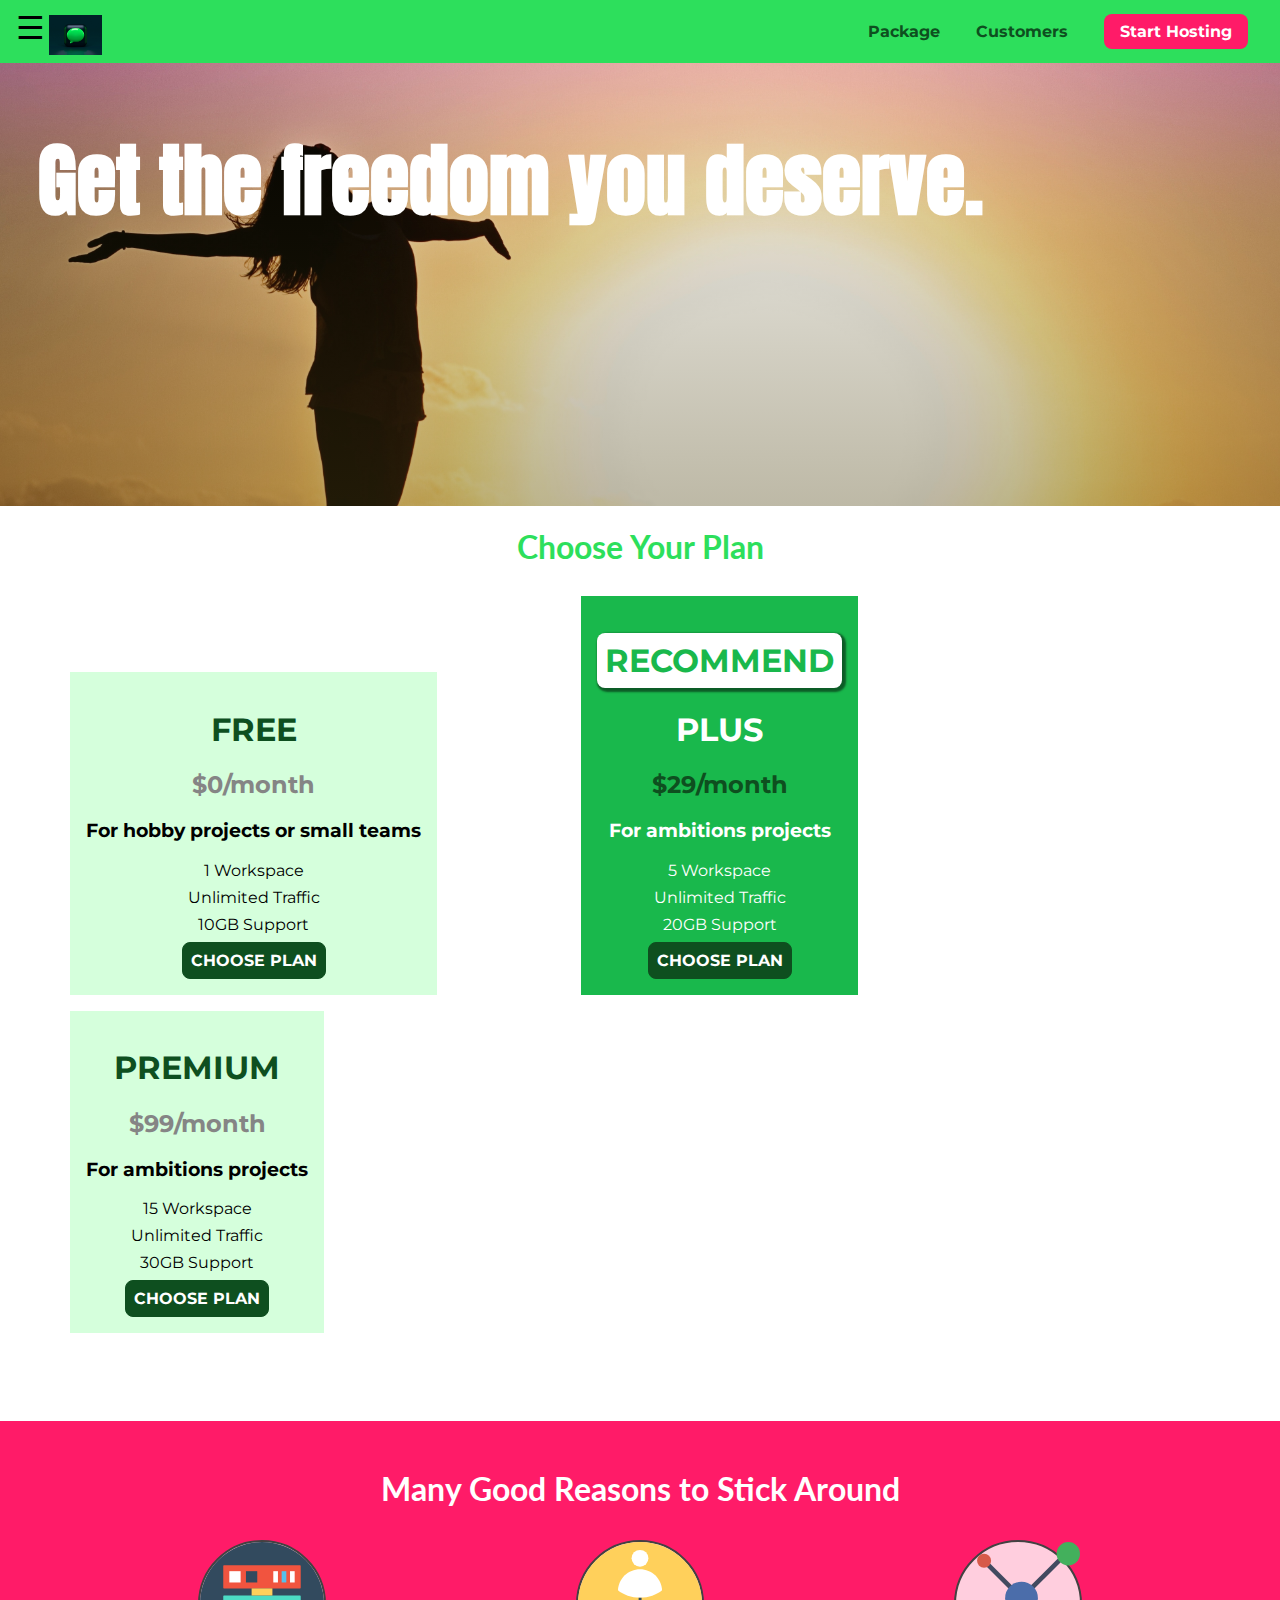
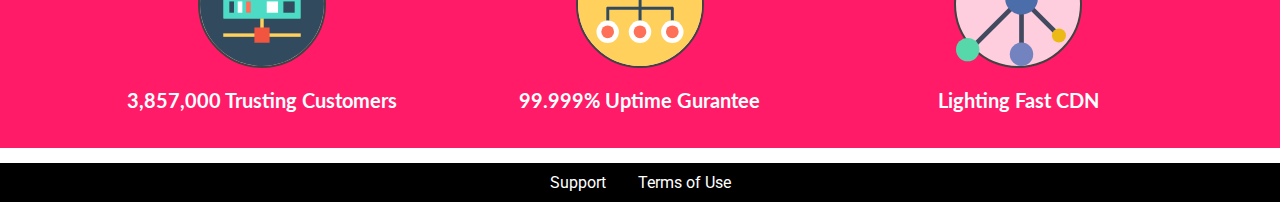
<file: index.html>
<!DOCTYPE html>
<html lang="en">
<head>
    <meta charset="UTF-8">
    <meta http-equiv="X-UA-Compatible" content="IE=edge">
     <meta name="viewport" content="width=device-width, initial-scale=1.0"> 
    <title>uHost</title>
    <link rel="preconnect" href="https://fonts.gstatic.com">
<link href="https://fonts.googleapis.com/css2?family=Anton&display=swap" rel="stylesheet">
<link rel="preconnect" href="https://fonts.gstatic.com">
    <link rel="stlesheet" href="shared.css"> 
   <link rel="stylesheet" href="style.css">
</head>

<body>
    <header class="main-header">
         <div>
             <span class="navbar_menu" onclick="myfun()">&#9776;</span>
             <a href="index.html" class="main-header__brand">
              <img src="uHost.jpg" alt="uHost - Your favorite hosting company">   
             </a>
         </div>
         <nav  class="main-nav">
         <ul id="menu" class="main-nav__items">
             <li class="main-nav__item">
                 <a href="packages/index.html">Package</a>
             </li>
             <li class="main-nav__item">
                 <a href="customers/index.html">Customers</a>
             </li>
             <li class="main-nav__item main-nav__item--cta">
                 <a href="start-hosting/index.html">Start Hosting</a>
             </li>
         </ul>
        </nav>
     </header>

     <div>
   <nav id="menubar" class="mobile-nav">
        <ul  class="mobile-nav__items">
           <li class="mobile-nav__item">
               <a href="packages/index.html">Packages</a>    
           </li>
           <li class="mobile-nav__item">
            <a href="customers/index.html">Customers</a>    
        </li>
        <li class="mobile-nav__item mobile-nav__item--cta">
            <a href="start-hosting/index.html">Start Hosting</a>    
        </li>
       </ul> 
   </nav>
</div>

  <main>
      <section id="product-overview">
          <h1 >Get the freedom you deserve.</h1>
      </section>
      
      <section id="plans">
          <h1 class="section-title">Choose Your Plan</h1>   
          <div class="plan__list">
              <article class="plan">
                  <h1 class="plan__title">FREE</h1>
                  <h2 class="plan__price">$0/month</h2>
                  <h3>For hobby projects or small teams</h3>
                  <ul class="plan__features">
                      <li class="plan__feature">1 Workspace</li>
                      <li class="plan__feature">Unlimited Traffic</li>
                      <li class="plan__feature">10GB Support</li>
                  </ul>
                  <div>
                      <button class="button">CHOOSE PLAN</button>
                  </div>
              </article>
              <article class="plan plan--highlighted">
                  <h1 class="plan__annotation">RECOMMEND</h1>
                  <h1 class="plan__title">PLUS</h1>
                  <h2 class="plan__price">$29/month</h2>
                  <h3>For ambitions projects</h3>
                  <ul class="plan__features">
                      <li class="plan__feature">5 Workspace</li>
                      <li class="plan__feature">Unlimited Traffic</li>
                      <li class="plan__feature">20GB Support</li>
                  </ul>
                  <div>
                      <button class="button">CHOOSE PLAN</button>
                  </div>
              </article>
              <article class="plan">
                <h1 class="plan__title">PREMIUM</h1>
                <h2 class="plan__price">$99/month</h2>
                <h3>For ambitions projects</h3>
                <ul class="plan__features">
                    <li class="plan__feature">15 Workspace</li>
                    <li class="plan__feature">Unlimited Traffic</li>
                    <li class="plan__feature">30GB Support</li>
                </ul>
                <div>
                    <button class="button">CHOOSE PLAN</button>
                </div>
            </article>
          </div>
           </section>
      


      <section id="key-features">
          <h1 class="section-title">Many Good Reasons to Stick Around</h1>
          <ul class="key-feature__list">
              <li class="key-feature">
    <div class="key-feature__image">
                        <!--first svg  -->
                        <?xml version="1.0" encoding="iso-8859-1"?>
<!-- Generator: Adobe Illustrator 19.0.0, SVG Export Plug-In . SVG Version: 6.00 Build 0)  -->
<svg version="1.1" id="Layer_1" xmlns="http://www.w3.org/2000/svg" xmlns:xlink="http://www.w3.org/1999/xlink" x="0px" y="0px"
	 viewBox="0 0 504 504" style="enable-background:new 0 0 504 504;" xml:space="preserve">
<circle style="fill:#324A5E;" cx="252" cy="252" r="252"/>
<g>
	<rect x="245" y="304" style="fill:#FFD05B;" width="14" height="59.5"/>
	<rect x="94.5" y="371.4" style="fill:#FFD05B;" width="315" height="14"/>
</g>
<path style="fill:#F1543F;" d="M406.8,188.6H97.2c-1.5,0-2.7-1.2-2.7-2.7V97.2c0-1.5,1.2-2.7,2.7-2.7h309.5c1.5,0,2.7,1.2,2.7,2.7
	v88.7C409.5,187.4,408.3,188.6,406.8,188.6z"/>
<path style="fill:#4CDBC4;" d="M406.8,311.6H97.2c-1.5,0-2.7-1.2-2.7-2.7v-88.7c0-1.5,1.2-2.7,2.7-2.7h309.5c1.5,0,2.7,1.2,2.7,2.7
	v88.7C409.5,310.3,408.3,311.6,406.8,311.6z"/>
<rect x="221.2" y="347.4" style="fill:#F1543F;" width="61.7" height="62.1"/>
<rect x="119.2" y="118.6" style="fill:#FFFFFF;" width="45.9" height="45.9"/>
<rect x="186.8" y="118.6" style="fill:#324A5E;" width="45.9" height="45.9"/>
<rect x="365.9" y="118.6" style="fill:#FFFFFF;" width="18.9" height="45.9"/>
<rect x="331.9" y="118.6" style="fill:#54C0EB;" width="18.9" height="45.9"/>
<rect x="297.9" y="118.6" style="fill:#FFFFFF;" width="18.9" height="45.9"/>
<rect x="338.9" y="241.5" style="fill:#324A5E;" width="45.9" height="45.9"/>
<rect x="271.3" y="241.5" style="fill:#FFFFFF;" width="45.9" height="45.9"/>
<rect x="119.2" y="241.5" style="fill:#324A5E;" width="18.9" height="45.9"/>
<rect x="153.2" y="241.5" style="fill:#FFFFFF;" width="18.9" height="45.9"/>
<rect x="187.3" y="241.5" style="fill:#FF7058;" width="18.9" height="45.9"/>
<rect x="209.8" y="188.6" style="fill:#FFD05B;" width="84.5" height="28.8"/>
<g></g><g></g><g></g><g></g><g></g><g></g><g></g><g></g><g></g><g></g><g></g><g></g><g></g><g></g><g></g>
</svg>

</div>
 <p class="key-feature__description">3,857,000 Trusting Customers</p>
   </li>
      <li class="key-feature">
         <div class="key-feature__image">
            <?xml version="1.0" encoding="iso-8859-1"?>
            <!-- Generator: Adobe Illustrator 19.0.0, SVG Export Plug-In . SVG Version: 6.00 Build 0)  -->
            <svg version="1.1" id="Layer_1" xmlns="http://www.w3.org/2000/svg" xmlns:xlink="http://www.w3.org/1999/xlink" x="0px" y="0px"
                 viewBox="0 0 508 508" style="enable-background:new 0 0 508 508;" xml:space="preserve">
            <circle style="fill:#FFD05B;" cx="254" cy="254" r="254"/>
            <path style="fill:#324A5E;" d="M392.4,270.8v51.6c-2-0.4-4-0.4-6-0.4s-4,0-6,0.4v-45.2h-120v45.6c-2.4-0.4-4.4-0.8-6.4-0.8
                s-4,0-6,0.4v-45.2H128v45.6c-2-0.4-4-0.4-6-0.4s-4,0-6,0.4v-52c0-1.6,0.8-3.2,1.6-4.4c1.2-1.2,2.8-1.6,4.4-1.6h126.4v-37.2
                c2,0,4,0,6,0s4,0,6,0v37.2h126.4C389.6,264.8,392.4,267.6,392.4,270.8z"/>
            <g>
                <path style="fill:#FFFFFF;" d="M344.4,197.2C322,216,289.6,227.6,254,227.6s-68-11.6-90.4-30.4c2.4-48,42-86,90.4-86
                    S342,149.2,344.4,197.2z"/>
                <circle style="fill:#FFFFFF;" cx="254" cy="66.8" r="34.4"/>
                <circle style="fill:#FFFFFF;" cx="386.4" cy="368" r="46"/>
                <circle style="fill:#FFFFFF;" cx="254" cy="368" r="46"/>
                <circle style="fill:#FFFFFF;" cx="121.6" cy="368" r="46"/>
            </g>
            <g>
                <circle style="fill:#FF7058;" cx="121.6" cy="368" r="26"/>
                <circle style="fill:#FF7058;" cx="386.4" cy="368" r="26"/>
                <circle style="fill:#FF7058;" cx="254" cy="368" r="26"/>
            </g><g></g><g></g><g></g><g></g><g></g><g></g><g></g><g></g><g></g><g></g><g></g><g></g><g></g><g></g><g></g>
            </svg>
            
         </div>
     <p class="key-feature__description">99.999% Uptime Gurantee</p>
     </li>

      <li class="key-feature">
         <div class="key-feature__image"> 
                    <?xml version="1.0" encoding="iso-8859-1"?>
<!-- Generator: Adobe Illustrator 19.0.0, SVG Export Plug-In . SVG Version: 6.00 Build 0)  -->
<svg version="1.1" id="Capa_1" xmlns="http://www.w3.org/2000/svg" xmlns:xlink="http://www.w3.org/1999/xlink" x="0px" y="0px"
	 viewBox="0 0 53 53" style="enable-background:new 0 0 53 53;" xml:space="preserve">
<rect x="27" y="28" style="fill:#424A60;" width="2" height="18"/>
<rect x="37.5" y="2.893" transform="matrix(0.7071 0.7071 -0.7071 0.7071 20.8223 -23.2696)" style="fill:#424A60;" width="2" height="21.213"/>
<rect x="15" y="21.858" transform="matrix(0.7071 0.7071 -0.7071 0.7071 30.1421 -0.7696)" style="fill:#424A60;" width="2" height="28.284"/>
<rect x="10.722" y="13.5" transform="matrix(0.7071 0.7071 -0.7071 0.7071 15.6716 -8.8345)" style="fill:#424A60;" width="15.556" height="2"/>
<rect x="26.893" y="32.5" transform="matrix(0.7071 0.7071 -0.7071 0.7071 34.6716 -16.7046)" style="fill:#424A60;" width="21.213" height="2"/>
<circle style="fill:#43B05C;" cx="48" cy="5" r="5"/>
<circle style="fill:#7383BF;" cx="28" cy="48" r="5"/>
<circle style="fill:#57D8AB;" cx="5" cy="46" r="5"/>
<circle style="fill:#D75A4A;" cx="12" cy="8" r="3"/>
<circle style="fill:#EBBA16;" cx="44" cy="40" r="3"/>
<circle style="fill:#4B6DAA;" cx="28" cy="24" r="7"/>
<g></g><g></g><g></g><g></g><g></g><g></g><g></g><g></g><g></g><g></g><g></g><g></g><g></g><g></g><g>\</g>
</svg>
</div>
     <p class="key-feature__description">Lighting Fast CDN</p>
              </li>
          </ul>
      </section>
  </main>    
 <footer class="main-footer">
     <nav>
         <ul class="main-footer__links">
             <li class="main-footer__link">
                 <a href="#">Support</a>
             </li>
             <li class="main-footer__link">
                 <a href="#">Terms of Use</a>
                </li>
         </ul>
     </nav>
 </footer>
 
 <script type="text/javascript">
    var x = document.getElementById('menubar');
    function myfun() {
        if (x.style.display == "block") {
            x.style.display = "none";
        }
        else {
            x.style.display = "block";
        }
    }
 </script>

</body>
</html>
</file>
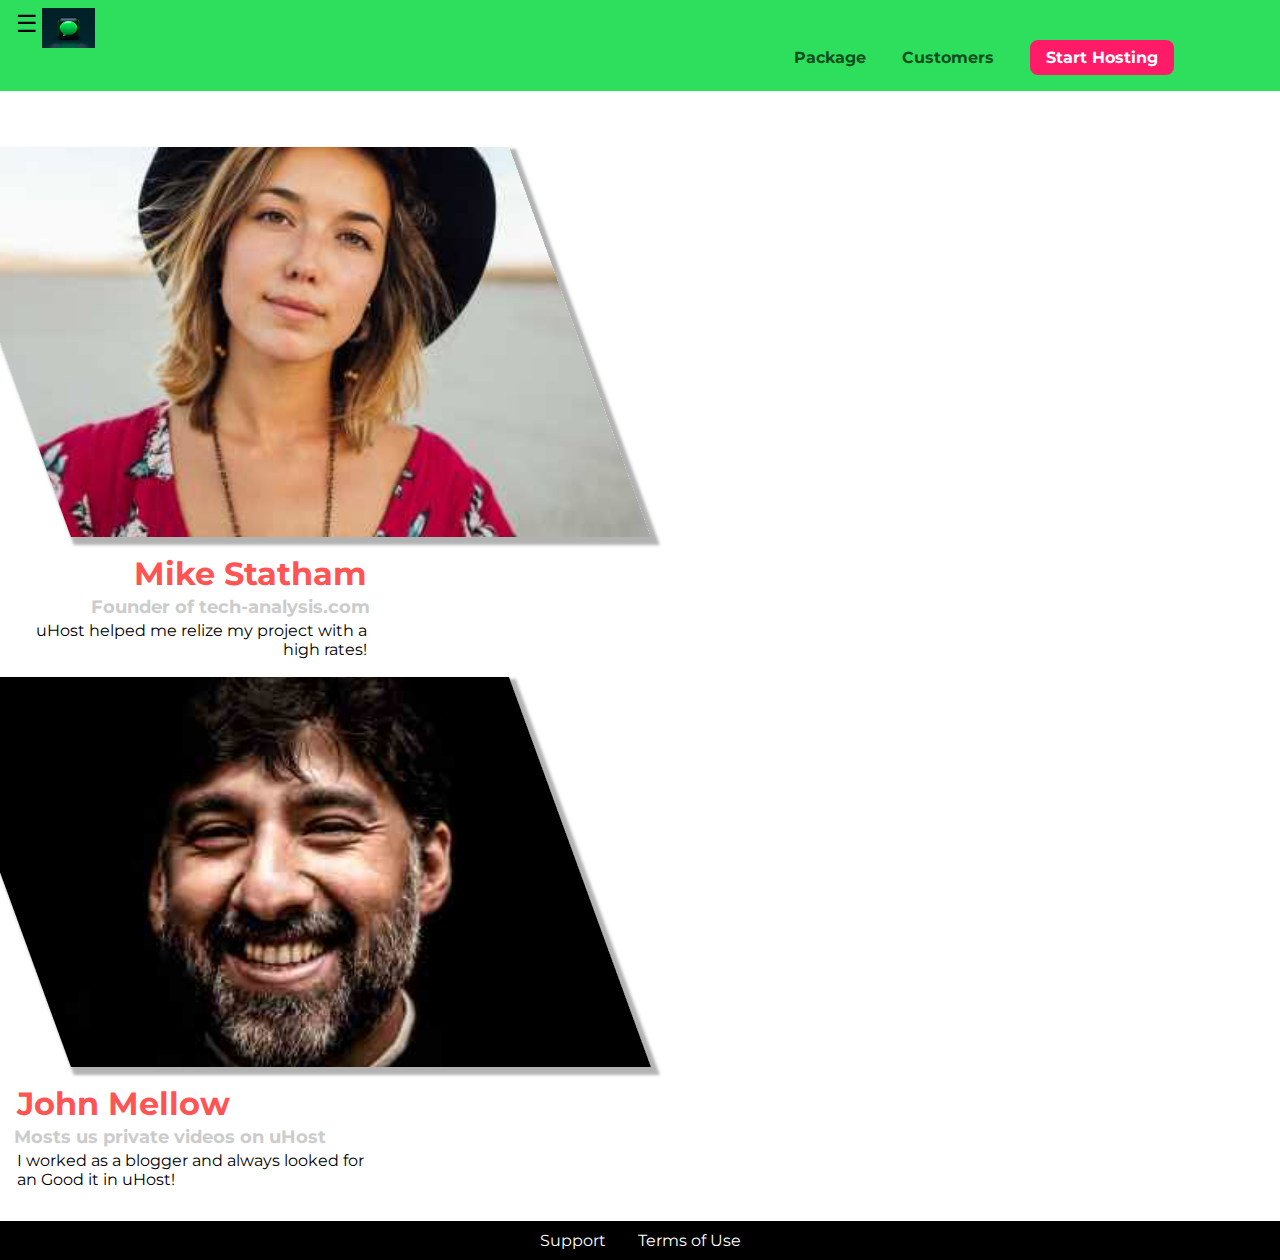
<file: customers/index.html>
<!DOCTYPE html>
<html lang="en">
<head>
    <meta charset="UTF-8">
    <meta http-equiv="X-UA-Compatible" content="IE=edge">
    <meta name="viewport" content="width=device-width, initial-scale=1.0">
    <title>uHost Customers</title>
    <link rel="stylesheet" href="../shared.css">
    <link rel="stylesheet" href="Customer.css">
    <link href="https://fonts.googleapis.com/css2?family=Montserrat:400,700" rel="stylesheet">
</head>
<body>
    <div class="backdrop"></div>
    <header class="main-header">
        <div>
            <span class="navbar_menu" onclick="myfun()">&#9776;</span>
            <a href="../index.html" class="main-header__brand">
             <img src="../uHost.jpg" alt="uHost - Your favorite hosting company">   
            </a>
        </div>
        <nav class="main-nav">
        <ul class="main-nav__items">
            <li class="main-nav__item">
                <a href="../packages/index.html">Package</a>
            </li>
            <li class="main-nav__item">
                <a href="../customers/index.html">Customers</a>
            </li>
            <li class="main-nav__item main-nav__item--cta">
                <a href="../start-hosting/index.html">Start Hosting</a>
            </li>
        </ul>
       </nav>


       <div>
        <nav id="menubar" class="mobile-nav">
             <ul  class="mobile-nav__items">
                <li class="mobile-nav__item">
                    <a href="packages/index.html">Packages</a>    
                </li>
                <li class="mobile-nav__item">
                 <a href="customers/index.html">Customers</a>    
             </li>
             <li class="mobile-nav__item mobile-nav__item--cta">
                 <a href="start-hosting/index.html">Start Hosting</a>    
             </li>
            </ul> 
        </nav>
     </div>

    </header>


     <main>
         <div>
             <div class="testiomonial" id="customer-1">
               <div class="testimonial__image-container">
                <img src="../team1.jpg" alt="Mike Statham - Customer" class="testimonial__image"> 
             </div>
             <div class="testimonial__info">
                 <h1 class="testimonial__name">Mike Statham</h1>
                 <h2 class="testimonial__subtitle">Founder of
                     <a href="tech-analysis.com">tech-analysis.com</a>
                 </h2>
               <p class="testimonial__text">uHost helped me relize my project with a high rates!</p>
             </div>
        </div>
        <div>
            <div class="testiomonial" id="customer-2">
              <div class="testimonial__image-container">
               <img src="../team2.jpg" alt="Mike Statham - Customer" class="testimonial__image"> 
            </div>
            <div class="testimonial__info">
                <h1 class="testimonial__name">John Mellow</h1>
                <h2 class="testimonial__subtitle">Mosts us private videos on uHost</h2>
              <p class="testimonial__text">I worked as a  blogger and always looked for an Good it in uHost!</p>
            </div>
       </div>
       </div>

     </main>
     <footer class="main-footer">
        <nav>
            <ul class="main-footer__links">
                <li class="main-footer__link">
                    <a href="#">Support</a>
                </li>
                <li class="main-footer__link">
                    <a href="#">Terms of Use</a>
                   </li>
            </ul>
        </nav>
    </footer>
    <script type="text/javascript">
        var x = document.getElementById('menubar');
        function myfun() {
            if (x.style.display == "block") {
                x.style.display = "none";
            }
            else {
                x.style.display = "block";
            }
        }
     </script>
</body>
</html>
</file>
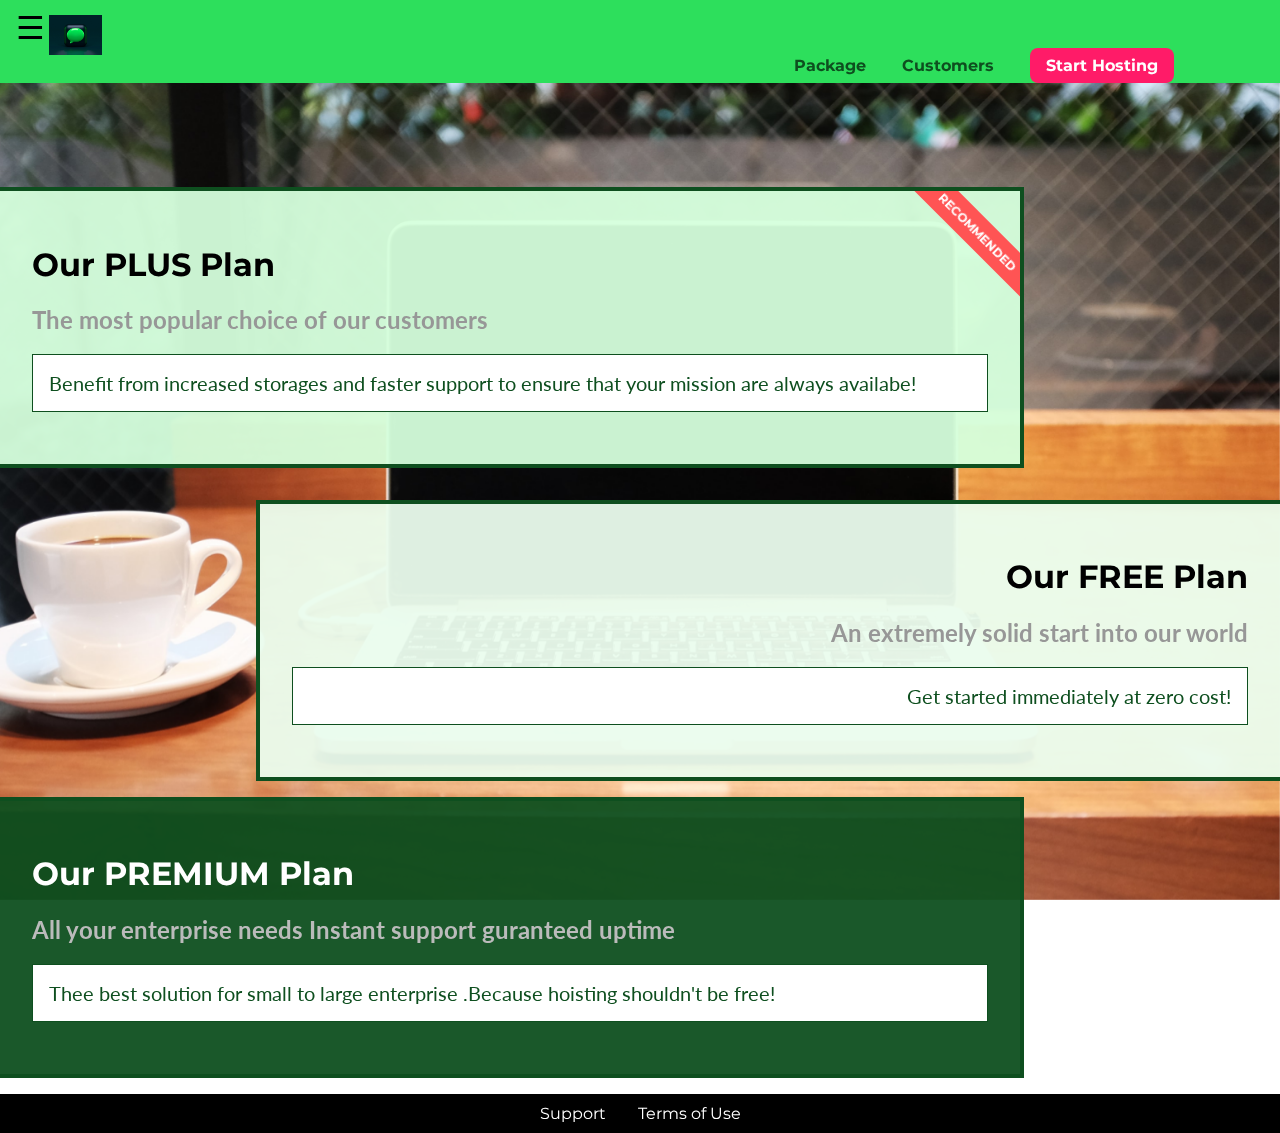
<file: packages/index.html>
<!DOCTYPE html>
<html lang="en">

<head>
    <meta charset="UTF-8">
    <meta http-equiv="X-UA-Compatible" content="IE=edge">
    <meta name="viewport" content="width=device-width, initial-scale=1.0">
    <title>uHost</title>
<link href="https://fonts.googleapis.com/css2?family=Montserrat:400,700" rel="stylesheet">
    <link rel="stylesheet" href="../shared.css">
    <link rel="stylesheet" href="packages.css">
</head>

<body>
    <div class="backdrop"></div>
    <div class="background"></div>
     <header class="main-header"> 
        <div>
            <span class="navbar_menu" onclick="myfun()">&#9776;</span>
            <a href="../index.html" class="main-header__brand">
             <img src="../uHost.jpg" alt="uHost - Your favorite hosting company">   
            </a>
        </div>
        <div>
             <a href="../index.html" class="main-header__brand"></a>
         </div>
         <nav class="main-nav">
         <ul class="main-nav__items">
             <li class="main-nav__item">
                 <a href="../packages/index.html">Package</a>
             </li>
             <li class="main-nav__item">
                 <a href="../customers/index.html">Customers</a>
             </li>
             <li class="main-nav__item main-nav__item--cta">
                 <a href="../start-hosting/index.html">Start Hosting</a>
             </li>
         </ul>
        </nav>
     </header>
     
     <div>
        <nav id="menubar" class="mobile-nav">
             <ul  class="mobile-nav__items">
                <li class="mobile-nav__item">
                    <a href="packages/index.html">Packages</a>    
                </li>
                <li class="mobile-nav__item">
                 <a href="customers/index.html">Customers</a>    
             </li>
             <li class="mobile-nav__item mobile-nav__item--cta">
                 <a href="start-hosting/index.html">Start Hosting</a>    
             </li>
            </ul> 
        </nav>
     </div>


<main>
    <section class="package" id="plus">
        <a href="#">
            <h1 class="package__title">Our PLUS Plan</h1>
            <h2 class="package__badge">RECOMMENDED</h2>
            <h2 class="package__subtitle">The most popular choice of our customers</h2>
            <p class="package__info">Benefit from increased storages and faster support to ensure that your mission are always availabe!</p>
        </a>
    </section>
    <section class="package" id="free">
        <a href="#">
            <h1 class="package__title">Our FREE Plan</h1>
            <h2 class="package__subtitle">An extremely solid start into our world</h2>
            <p class="package__info">Get started immediately at zero cost!</p>
        </a>
    </section>
    <div class="clearfix">
    <section class="package" id="premium">
        <a href="#">
            <h1 class="package__title">Our PREMIUM Plan</h1>
            <h2 class="package__subtitle">All your enterprise needs Instant support guranteed uptime</h2>
            <p class="package__info">Thee best solution for small to large enterprise .Because hoisting shouldn't be free!</p>
        </a>
    </section>
</div>
</main>

 <footer class="main-footer">
     <nav>
         <ul class="main-footer__links">
             <li class="main-footer__link">
                 <a href="#">Support</a>
             </li>
             <li class="main-footer__link">
                 <a href="#">Terms of Use</a>
                </li>
         </ul>
     </nav>
 </footer>
 <script type="text/javascript">
    var x = document.getElementById('menubar');
    function myfun() {
        if (x.style.display == "block") {
            x.style.display = "none";
        }
        else {
            x.style.display = "block";
        }
    }
 </script>

</body>
</html>
</file>
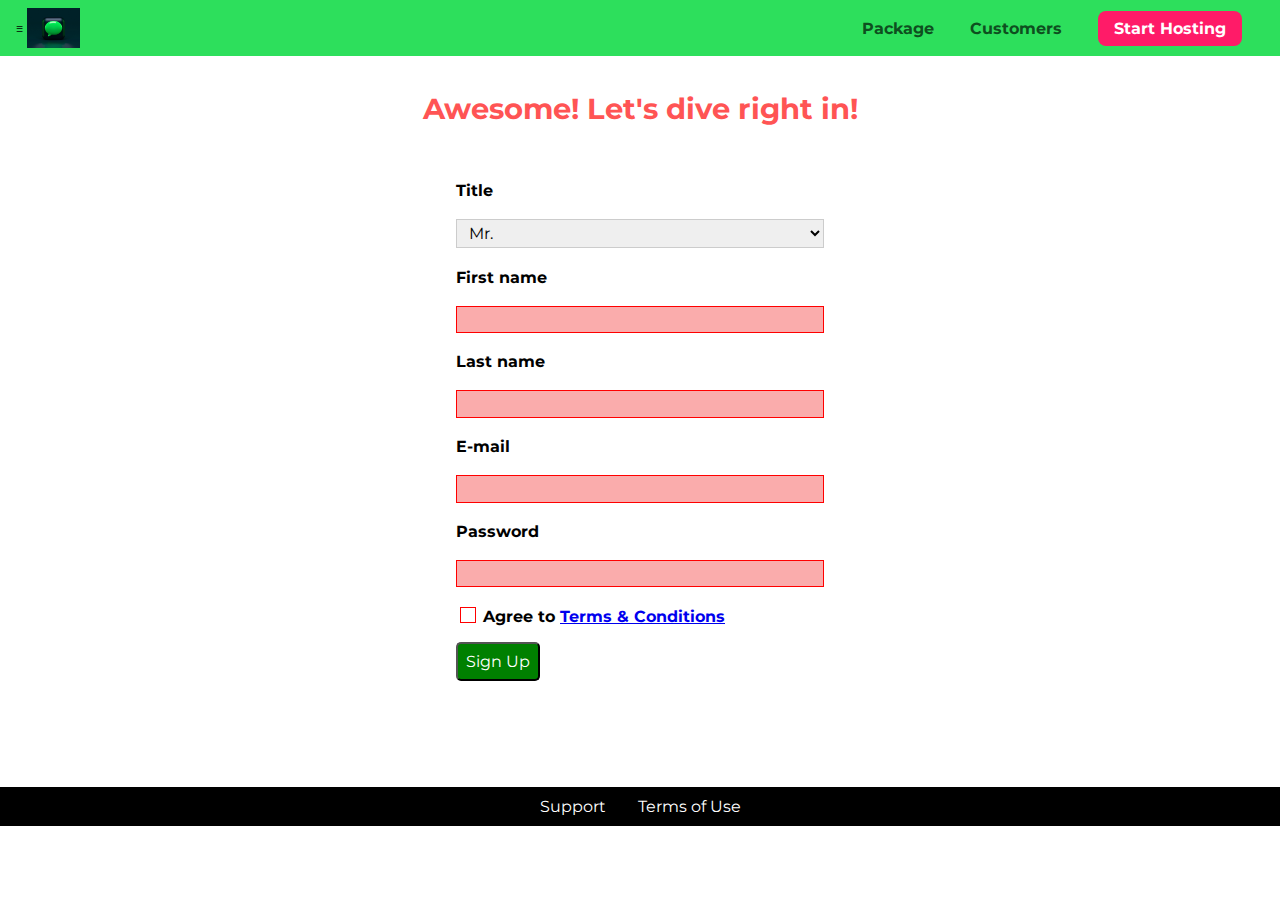
<file: start-hosting/index.html>
<!DOCTYPE html>
<html lang="en">

<head>
    <meta charset="UTF-8">
    <meta http-equiv="X-UA-Compatible" content="IE=edge">
     <meta name="viewport" content="width=device-width, initial-scale=1.0"> 
    <title>uHost Signup</title>
    <link rel="preconnect" href="https://fonts.gstatic.com">
<link href="https://fonts.googleapis.com/css2?family=Anton&display=swap" rel="stylesheet">
<link rel="preconnect" href="https://fonts.gstatic.com">
<link href="https://fonts.googleapis.com/css2?family=Montserrat:400,700" rel="stylesheet">
    <link rel="stlesheet" href="shared.css"> 
   <link rel="stylesheet" href="hosting.css">
</head>

<body>
    
     <header class="main-header">
         <div>
             <!-- <button class="toggle-button">
                 <span class="toggle-button__bar">&#9776;</span>
                 <span class="toggle-button__bar"></span>
                 <span class="toggle-button__bar"></span>
             </button> -->
             <span class="navbar_menu" onclick="myfun()">&#9776;</span>
             <a href="../index.html" class="main-header__brand">
              <img src="../uHost.jpg" alt="uHost">   
             </a>
         </div>
         <nav class="main-nav">
         <ul class="main-nav__items">
             <li class="main-nav__item">
                 <a href="../packages/index.html">Package</a>
             </li>
             <li class="main-nav__item">
                 <a href="../customers/index.html">Customers</a>
             </li>
             <li class="main-nav__item main-nav__item--cta">
                 <a href="../start-hosting/index.html">Start Hosting</a>
             </li>
         </ul>
        </nav>
         
        <div>
            <nav id="menubar" class="mobile-nav">
                 <ul  class="mobile-nav__items">
                    <li class="mobile-nav__item">
                        <a href="packages/index.html">Packages</a>    
                    </li>
                    <li class="mobile-nav__item">
                     <a href="customers/index.html">Customers</a>    
                 </li>
                 <li class="mobile-nav__item mobile-nav__item--cta">
                     <a href="start-hosting/index.html">Start Hosting</a>    
                 </li>
                </ul> 
            </nav>
         </div>
         
         <nav id="menubar" class="mobile-nav">
            <ul class="mobile-nav__items">
                <li class="mobile-nav__item">
                    <a href="packages/index.html">Packages</a>    
                </li>
                <li class="mobile-nav__item">
                 <a href="customers/index.html">Customers</a>    
             </li>
             <li class="mobile-nav__item mobile-nav__item--cta">
                 <a href="start-hosting/index.html">Start Hosting</a>    
             </li>
            </ul>
        </nav>      
     </header>
   
<main class="signup-page">
    <h1 class="signup-title">Awesome! Let's dive right in!</h1>
    <form action="index.html" class="signup-form">
        <label for="title">Title</label>
        <select id="title">
            <option value="mr">Mr.</option>
            <option value="ms">Ms.</option>
        </select>
        <label for="first-name">First name</label>
        <input type="text" id="first-name" required>
        <label for="last-name">Last name</label>
        <input type="text" id="last-name" required>
        <label for="email">E-mail</label>
        <input type="email" id="email" required>
        <label for="password">Password</label>
        <input type="password" id="password" required>
        <div class="signup-form__checkbox">
        <input type="checkbox" id="agree-terms" required>
        <label for="agree-terms">Agree to
            <a href="#">Terms &amp; Conditions</a>
        </label>
        </div> 
        <button type="submit" class="button">Sign Up</button>       
    </form>
</main>

<footer class="main-footer">
    <nav>
        <ul class="main-footer__links">
            <li class="main-footer__link">
                <a href="#">Support</a>
            </li>
            <li class="main-footer__link">
                <a href="#">Terms of Use</a>
               </li>
        </ul>
    </nav>
</footer>
<script type="text/javascript">
    var x = document.getElementById('menubar');
    function myfun() {
        if (x.style.display == "block") {
            x.style.display = "none";
        }
        else {
            x.style.display = "block";
        }
    }
 </script>

</body>
</html>
</file>
<file: shared.css>
*  {
    box-sizing: border-box;
}

body {
    font-family: 'Montserrat', sans-serif;
    margin: 0;
}

main {
  min-height: calc(100vh - 3.5rem - 8rem);
  margin-top: 3.5rem;
}
.backdrop {
  position: fixed;
  display: none;
  top: 0;
  left: 0;
  z-index: 100;
  width: 100vw;
  height: 100vh;
  background: rgba(0,0,0,0.5);
}

.main-header {
    width: 100%;
    background: #2ddf5c;
    padding: 8px 16px;
}

.main-header > div {
  display: inline-block;
  vertical-align: middle;
}

.main-header__brand {
    color: #0e4f1f;
    text-decoration: none;
    font-weight: bold;
    height: 2.5rem;
    display: inline-block;
    vertical-align: middle;
    /* font-size: 22px; */
    /* height: 22px; */
}

 .main-header__brand img {
  height: 100%;
} 

.main-nav {
  display: inline-block;
  text-align: right;
  width: calc(100% - 74px);
  vertical-align: middle;
}
.main-nav__items {
  margin: 0;
  padding: 0;
  list-style: none;
}

.main-nav__item {
  display: inline-block;
  margin: 0 16px;
  text-decoration: none;
}

.main-nav__item a,
.mobile-nav__item a {
  text-decoration: none;
  color: #0e4f1f;
  font-weight: bold;
  padding: 3px 0;
}

.main-nav__item a:hover,
.main-nav__item a:active {
  color: rgb(61, 47, 47);
  border-bottom: 5px solid white;
} 

.main-nav__item--cta a,
.mobile-nav__item--cta a {
  color: white;
  background: #ff1b68;
  padding: 8px 16px;
  border-radius: 8px;
}

.main-nav__item--cta a:hover,
.main-nav__item--cta a:active,
.mobile-nav__item--cta a:hover,
.mobile-nav__item--cta a:active {
  color: #ff1b68;
  background: white;
  border: none;
}











/* .mobile-nav {
  display: none;
  position: fixed;
  z-index: 101;
  top: 0;
  left: 0;
  background: white;
  width: 80%;
  height: 100vh;
}

.mobile-nav__items {
  width: 90%;
  height: 100%;
  list-style: none;
  margin: 10% auto;
  padding: 0;
  text-align: center;
}

.mobile-nav__item {
  margin: 1rem 0;
}

.mobile-nav__item a {
  font-size: 1.5rem;
} */
</file>
<file: style.css>
@import url('https://fonts.googleapis.com/css2?family=Lato&display=swap');
@import url('https://fonts.googleapis.com/css2?family=Roboto&display=swap');
@import url('https://fonts.googleapis.com/css2?family=Montserrat&display=swap');


*  {
    box-sizing: border-box;
}

body {
    font-family: 'Montserrat', sans-serif;
    margin: 0;
}

#product-overview {
   background: linear-gradient(to top, rgba(80,68,18,0.6) 10%, transparent), url("freedom.jpg")  center/cover no-repeat border-box, #ff1b68;  
   background-attachment: fixed;
    /* background-image: url("freedom.jpg");
   background-size: cover;
   background-position: left 10% bottom 20%; 
    background-repeat: no-repeat; 
   background-origin: border-box; */
   /* background-clip: border-box; */
   /* background-image: linear-gradient(0deg,red 70%, blue 60%, rgba(0,0,0,0.5));  */
   /* background-image: radial-gradient(circle 20px at 20% 50% ,red,blue,green);  */
   width: 100%;
   height: 528px;
   padding: 10px;
    margin-top: 3.5rem; 
   /* position: relative; */
}


#product-overview h1 {
    color: white;
    font-family: 'Anton', sans-serif;
    position: absolute;
    left: 3%;
    font-size: 1.6rem;
}

@media (min-width: 40rem) and (min-height: 40rem) {
    #product-overview {
        height: 40vh;
        background-position: 50% 25%;
}
#product-overview h1 {
    font-size: 4rem;
}
}

@media (min-width: 60rem) {
    #product-overview {
        height: 50vh;
        background-position: 50% 25%;
}
   #product-overview h1 {
    font-size: 5rem;
}
}

.section-title {
    color: #2ddf5c;
    text-align: center;
    font-family: 'Lato', sans-serif;
}

.plan {
    display: inline-block;
    background: #d5ffdc;
    text-align: center;
    padding: 1rem;
     margin: 8px 70px;
}

.plan--highlighted {
    background: #19b84c;
    color: white;
}
.plan__annotation {
    background: white;
    color: #19b84c;
    padding: 8px;
    box-shadow: 2px 2px 2px 2px rgba(0,0,0,0.5);
    border-radius: 8px;
}

.plan__title {
    color: #0e4f1f;
}

.plan--highlighted .plan__title {
    color: white;
}

.plan--highlighted .plan__price {
    color: #0e4f1f;
}

.plan__price {
    color: #858585;
}

.plan__features {
    list-style: none;
    margin: 0;
    padding: 0;
}

.plan__feature  {
   margin: 8px 0;

}

@media (min-width: 200rem)  {
    .plan__list {
    width: 100%;
    text-align: center;
}
    .plan {
        display: inline-block;
        width: 30%;
        vertical-align: middle;
        min-width: 13rem;
        max-width: 25rem;
    }
    .plan--highlighted {
         box-shadow: 2px 2px 2px 2px rgba(0,0,0,0.5); 
    }
}

.button {
    background: #0e4f1f;
    color: white;
    font: inherit;
    border: 1.5px solid #0e4f1f;
    padding: 8px;
    border-radius: 8px;
    font-weight: bold;
    cursor: pointer;
}

.button:hover,
.button:active {
    background: white;
    color: #0e4f1f;
}

.button:focus {
    outline: none;

}

#key-features {
    background: #ff1b68;
    margin-top: 80px;
    padding: 16px;
}

#key-features .section-title {
    color: white;
    margin: 32px;
}

.key-feature__list {
    list-style: none;
    margin: 0;
    padding: 0;
    text-align: center;
}


.key-feature__image {
    background: #ffcede;
    width: 128px;
    height: 128px;
    border: 2px solid #424242;
    border-radius: 50%;
    margin: auto;

}

.key-feature__description {
    text-align: center;
    font-weight: bold;
    color: white;
    font-size: 20px;
    font-family: 'Lato', sans-serif;
}

@media (min-width: 40rem) {
    .key-feature {
         display: inline-block;
         width: 30%;
         max-width: 25rem;
         vertical-align: top;
     }   
}

.main-header {
      width: 100%;
      position: fixed;
      top: 0;
      left: 0;
      background: #2ddf5c;
      padding: 8px 16px;
      display: flex;
      align-items: center;
      justify-content: space-between;
}

/* .main-header > div {
    display: inline-block;
    vertical-align: middle;
} */

.toggle-button {
    width: 3rem;
    background: transparent;
    border: none;
    cursor: pointer;
    padding-top: 0;
    padding-bottom: 0;
    vertical-align: middle;
}

.toggle-button:focus {
    outline: none;
}

.toggle-button__bar {
    width: 100%;
    height: 0.2rem;
    background: transparent;
    /* padding: 5px; */
    font-size: 1.5rem;
    cursor: pointer;
    margin: 0.6rem 0;
}

.main-header__brand {
    color: #0e4f1f;
    text-decoration: none;
    font-weight: bold;
    height: 2.5rem;
    display: inline-block;
    vertical-align: middle;
    /* font-size: 22px; */
    /* height: 22px; */
}

 .main-header__brand img {
  height: 100%;
} 

.main-nav {
    /* display: inline-block;
    text-align: right;
    width: calc(100% - 122px);
    vertical-align: middle; */
    display: flex;
}
.main-nav__items {
    margin: 0;
    padding: 0;
    list-style: none;
}

.main-nav__item {
    display: inline-block;
    margin: 0 16px;
    text-decoration: none;
}

.main-nav__item a {
    text-decoration: none;
    color: #0e4f1f;
    font-weight: bold;
    padding: 3px 0;
    font-family: 'Montserrat', sans-serif;
}

.main-nav__item a:hover,
.main-nav__item a:active {
    color: white;
    border-bottom: 5px solid white;
} 

.main-nav__item--cta a {
    color: white;
    background: #ff1b68;
    padding: 8px 16px;
    border-radius: 8px;
}

.main-nav__item--cta a:hover,
.main-nav__item--cta a:active {
    color: #ff1b68;
    background: white;
    border: none;
}

.main-footer {
  background: black;
  width: 100%;
  padding: 10px;
  margin-top: 15px; 
}

.main-footer__links {
    list-style: none;
    margin: 0;
    padding: 0;
    display: flex;
    flex-direction: column;
    align-items: center;
          
} 

.main-footer__link {
    margin: 0.5rem 0;
}

.main-footer__link a {
    font-family: 'Roboto', sans-serif;
}


@media (min-width: 40rem) {
    .main-footer__link {
        margin: 0 1rem;
    }
    .main-footer__links {
        flex-direction: row;
        justify-content: center;        
    } 
}
@media (max-width:538px) {
    .main-nav__item a {
        display: none;
    }
}

.main-footer__link a {
    color: white;
    text-decoration: none;
    cursor: pointer;
}

.navbar_menu {
    cursor: pointer;
    font-size: 2rem;
}

.mobile-nav {
    display: none;
    position: fixed;
    z-index: 1;
    top: 50px;
    left: 0;
    background: white;
    width: 80%;
    height: 100vh;
  }
  
  .mobile-nav__items {
    width: 90%;
    height: 100%;
    list-style: none;
    margin: 0% auto;
    padding: 0;
    display: flex;
    flex-direction: column;
    justify-content: center;
    align-items: center;
  }
  
  .mobile-nav__item {
    margin: 1rem 0;
  }
  
  .mobile-nav__item a {
    font-size: 1.5rem;
  }
  .main-nav__item a,
.mobile-nav__item a {
  text-decoration: none;
  color: #0e4f1f;
  font-weight: bold;
  padding: 3px 0;
}
.main-nav__item--cta a,
.mobile-nav__item--cta a {
  color: white;
  background: #ff1b68;
  padding: 8px 16px;
  border-radius: 8px;
}

.main-nav__item--cta a:hover,
.main-nav__item--cta a:active,
.mobile-nav__item--cta a:hover,
.mobile-nav__item--cta a:active {
  color: #ff1b68;
  background: white;
  border: none;
}


.main-nav__item--cta {
    animation: wiggle 400ms 3s 8 alternate;
  }
  
  
  @keyframes wiggle {
     0% {
      transform: rotateZ(0);
     }
     50% {
        transform: rotateZ(-10deg);
     }
  100% {
      transform: rotateZ(10deg);
  }
  }
</file>
<file: customers/Customer.css>
@import url('https://fonts.googleapis.com/css2?family=Montserrat&display=swap');

*  {
    box-sizing: border-box;
}


body {
    font-family: 'Montserrat', sans-serif;
    margin: 0;
}
.main-header {
    width: 100%;
    background: #2ddf5c;
    padding: 8px 16px;
}

.main-header > div {
  display: inline-block;
  vertical-align: middle;
}


.main-header__brand {
  color: #0e4f1f;
  text-decoration: none;
  font-weight: bold;
  height: 2.5rem;
  display: inline-block;
  vertical-align: middle;
  /* font-size: 22px; */
  /* height: 22px; */
}

.main-header__brand img {
height: 100%;
} 




.main-nav {
  display: inline-block;
  text-align: right;
  width: calc(100% - 74px);
  vertical-align: middle;
}
.main-nav__items {
  margin: 0;
  padding: 0;
  list-style: none;
}

.main-nav__item {
  display: inline-block;
  margin: 0 16px;
  margin-bottom: 1rem;
  text-decoration: none;
}

.main-nav__item a {
  text-decoration: none;
  color: #0e4f1f;
  font-weight: bold;
  padding: 3px 0;
  font-family: 'Montserrat', sans-serif;
}

.main-nav__item a:hover,
.main-nav__item a:active {
  color: white;
  border-bottom: 5px solid white;
} 

.main-nav__item--cta a {
  color: white;
  background: #ff1b68;
  padding: 8px 16px;
  border-radius: 8px;
}

.main-nav__item--cta a:hover,
.main-nav__item--cta a:active {
  color: #ff1b68;
  background: white;
  border: none;
}
  
.testimonial {
  font-size: 20px;
  /* margin: 48px 0; */
}
/*.testimonial__list {
  width: 80%;
  margin: auto;
}*/

.testimonial:first-of-type {
  margin-top: 96px;
}
.testimonial__image-container {
    width: 65%;
    max-width: 580px;
  /*  display: inline-block;*/
 /*   vertical-align: middle; */
     box-shadow: 3px 5px 3px 3px rgba(0,0,0,0.3); 
}
.testimonial__image {
    width: 100%;
    transform: skew(-20deg);
    transform: skew(-20deg) scale(1.4);
}

.testimonial__info {
  text-align: right;
  padding: 14px;
  /*display: inline-block;*/
  /*vertical-align: middle;
  width: 30%;*/
}

#customer-2 .testimonial {
  text-align: center;
}
#customer-2 .testimonial__info {
  text-align: left;
}


.testimonial__name {
  margin: 3px;
  color: #ff5454;
}
.testimonial__subtitle {
  margin: 0;
  font-size: 18px;
  color: #ccc;
}
.testimonial__subtitle a {
  color: inherit;
  text-decoration: none;
}
.testimonial__subtitle a:hover,
.testimonial__subtitle a:active {
  color: #7a7a7a;
}

.main-footer {
  background: black;
  width: 100%;
  padding: 10px;
  margin-top: 15px; 
}

.main-footer__links {
    list-style: none;
    margin: 0;
    padding: 0;
    display: flex;
    flex-direction: column;
    align-items: center;        
} 

.main-footer__link {
    margin: 0.5rem 0;
}

@media (min-width: 40rem) {
    .main-footer__link {
        margin: 0 1rem;
    }
    .main-footer__links {
        flex-direction: row;
        justify-content: center;        
    } 
}


.main-footer__link a {
    color: white;
    text-decoration: none;
    cursor: pointer;
}

.navbar_menu {
  cursor: pointer;
  font-size: 1.5rem;
}

.mobile-nav {
  display: none;
  position: fixed;
  z-index: 1;
  top: 90px;
  left: 0;
  background: white;
  width: 80%;
  height: 100vh;
}

.mobile-nav__items {
  width: 90%;
  height: 100%;
  list-style: none;
  margin: 0% auto;
  padding: 0;
  display: flex;
  flex-direction: column;
  justify-content: center;
  align-items: center;
}

.mobile-nav__item {
  margin: 1rem 0;
}

.mobile-nav__item a {
  font-size: 1.5rem;
}
.main-nav__item a,
.mobile-nav__item a {
text-decoration: none;
color: #0e4f1f;
font-weight: bold;
padding: 3px 0;
}
.main-nav__item--cta a,
.mobile-nav__item--cta a {
color: white;
background: #ff1b68;
padding: 8px 16px;
border-radius: 8px;
}

.main-nav__item--cta a:hover,
.main-nav__item--cta a:active,
.mobile-nav__item--cta a:hover,
.mobile-nav__item--cta a:active {
color: #ff1b68;
background: white;
border: none;
}


@media(min-width: 40rem) {
       .testimonial {
         margin: 3rem 0;
       }    
.testimonial__image-container {
        /* width: 65%;
        max-width: 580px; */
        display: inline-block;
        vertical-align: middle; 
        /* box-shadow: 3px 5px 3px 3px rgba(0,0,0,0.3); */
 }  

}

.testimonial__text {
  margin: 0.2rem;
}  

@media (min-width: 40rem) {
  .testimonial {
    margin: 3rem auto;
    max-width: 1500px;
    display: flex;
    align-items: center;
    justify-content: space-around;
  }
 .testimonial__image-container {
   /* display: inline-block;
   vertical-align: middle; */
   width: 66%;
   transform: skew(20deg);
   overflow: hidden;
 }

 .testimonial__info {
  /* display: inline-block;
  vertical-align: middle; */
  width: 30%;
}

}
</file>
<file: packages/packages.css>
@import url('https://fonts.googleapis.com/css2?family=Lato&display=swap');
@import url('https://fonts.googleapis.com/css2?family=Montserrat:wght@500&display=swap');

main { 
    padding-top: 32px;
}

.main-header__brand {
    color: #0e4f1f;
    text-decoration: none;
    font-weight: bold;
    height: 2.5rem;
    display: inline-block;
    vertical-align: middle;
    /* font-size: 22px; */
    /* height: 22px; */
}

 .main-header__brand img {
  height: 100%;
} 


.background {
    background: url("../laptop.jpg") center/cover;
    width: 100%;
    height: 100%;
    position: fixed;
    z-index: -1;
}

.package {
    width: 80%;
    margin: 16px 0;
    border: 4px solid #0e4f1f;
    border-left: none;
    position: relative;
    overflow: hidden;
}

.package:hover,
.package:active {
    box-shadow: 2px 2px 4px rgba(0,0,0,0.95);
    /* border-color: #ff5454  !important; */
    border-color: #ff5454;
}
.package a {
    text-decoration: none;
    color: inherit;
    display: block;
    padding: 32px;
}

.package__badge {
    position: absolute;
    top: 0px;
    right: 0px;
    margin: 20px;
    font-size: 12px;
    color: white;
    background: #ff5454;
    padding: 8px;
    transform: rotateZ(45deg) translate(3.5rem, -3rem);
    transform-origin: center;
    width: 12rem;
    text-align: center;
    font-family: 'Montserrat', sans-serif; 
}

.package__subtitle {
    color: #979797;
    font-family: 'Lato', sans-serif;
}

.package__info {
    padding: 16px;
    border: 1px solid #0e4f1f;
    font-size: 20px;
    color: #0e4f1f;
    background: white;
    font-family: 'Lato', sans-serif;
}

.navbar_menu {
    cursor: pointer;
    font-size: 2rem;
}

.mobile-nav {
    display: none;
    position: fixed;
    z-index: 1;
    top: 50px;
    left: 0;
    background: white;
    width: 80%;
    height: 100vh;
  }
  
  .mobile-nav__items {
    width: 90%;
    height: 100%;
    list-style: none;
    margin: 0% auto;
    padding: 0;
    display: flex;
    flex-direction: column;
    justify-content: center;
    align-items: center;
    margin-bottom: 3rem;
  }
  
  .mobile-nav__item {
    margin: 1rem 0;
  }
  
  .mobile-nav__item a {
    font-size: 1.5rem;
  }
  .main-nav__item a,
.mobile-nav__item a {
  text-decoration: none;
  color: #0e4f1f;
  font-weight: bold;
  padding: 3px 0;
}
.main-nav__item--cta a,
.mobile-nav__item--cta a {
  color: white;
  background: #ff1b68;
  padding: 8px 16px;
  border-radius: 8px;
}

.main-nav__item--cta a:hover,
.main-nav__item--cta a:active,
.mobile-nav__item--cta a:hover,
.mobile-nav__item--cta a:active {
  color: #ff1b68;
  background: white;
  border: none;
}


.main-nav__item--cta {
    animation: wiggle 400ms 3s 8 alternate;
  }




.clearfix {
    clear: both;
}
#plus {
    background: rgba(213,255,220,0.95);
}
#free {
    background: rgba(234,252,237,0.95);
    float: right;
    border-right: none;
    border-left: 4px solid #0e4f1f;
    text-align: right;
}
 #free:hover,
#free:active {
    border-left-color: #ff5454;
} 

#premium {
    background: rgba(14,79,31,0.95);
}
#premium .package__title {
    color: white;
}

#premium .package__subtitle {
    color: #bbb; 
}

.main-footer {
    background: black;
    width: 100%;
    padding: 10px;
    margin-top: 15px; 
  }
  
  .main-footer__links {
      list-style: none;
      margin: 0;
      padding: 0;
      display: flex;
      flex-direction: column;
      align-items: center;        
  } 
  
  .main-footer__link {
      margin: 0.5rem 0;
  }
  
  @media (min-width: 40rem) {
      .main-footer__link {
          margin: 0 1rem;
      }
      .main-footer__links {
          flex-direction: row;
          justify-content: center;        
      } 
  }
  
  
  .main-footer__link a {
      color: white;
      text-decoration: none;
      cursor: pointer;
  }
  
  



  @media (min-width: 40rem) {
      .testimonial {
          margin: 3rem auto;
          max-width: 1500px;
      }
  }

@media(min-width: 40rem) {
    main {
      /* margin: 0rem auto; */
      max-width: 1500px;
      margin-left: auto;
      margin-right: auto;
    }
}
@media (min-width: 1500px) {
    .package {
        border-left: 4px solid #0e4f1f;
    }
    #free {
        border-right: 4px solid #0e4f1f;
    }
 #free:hover ,
 #free:active {
     border-right-color: #ff5454;
 }

}
</file>
<file: start-hosting/hosting.css>
@import url('https://fonts.googleapis.com/css2?family=Montserrat&display=swap');


*  {
    box-sizing: border-box;
}

body {
    font-family: 'Montserrat', sans-serif;
    margin: 0;
}
 
main {
  min-height: calc(100vh - 3.5rem - 8rem);
  padding-top: 1rem;
}
.backdrop {
  position: fixed;
  display: none;
  top: 0;
  left: 0;
  z-index: 100;
  width: 100vw;
  height: 100vh;
  background: rgba(0,0,0,0.5);
}

.main-header__brand {
  color: #0e4f1f;
  text-decoration: none;
  font-weight: bold;
  height: 2.5rem;
  display: inline-block;
  vertical-align: middle;
  /* font-size: 22px; */
  /* height: 22px; */
}

 .main-header {
    width: 100%;
    background: #2ddf5c;
    padding: 8px 16px;
}

.main-header > div {
  display: inline-block;
  vertical-align: middle;
} 


.main-header__brand img {
height: 100%;
} 

 .main-nav {
  display: inline-block;
  text-align: right;
  width: calc(100% - 74px);
  vertical-align: middle;
}
.main-nav__items {
  margin: 0;
  padding: 0;
  list-style: none;
}

.main-nav__item {
  display: inline-block;
  margin: 0 16px;
  text-decoration: none;
}
.main-nav__item a,
.mobile-nav__item a {
  text-decoration: none;
  color: #0e4f1f;
  font-weight: bold;
  padding: 3px 0;
  font-family: 'Montserrat', sans-serif;
}

.main-nav__item a:hover,
.main-nav__item a:active {
  color: rgb(61, 47, 47);
  border-bottom: 5px solid white;
} 

.main-nav__item--cta a,
.mobile-nav__item--cta a {
  color: white;
  background: #ff1b68;
  padding: 8px 16px;
  border-radius: 8px;
}

.main-nav__item--cta a:hover,
.main-nav__item--cta a:active,
.mobile-nav__item--cta a:hover,
.mobile-nav__item--cta a:active {
  color: #ff1b68;
  background: white;
  border: none;
} 
.mobile-nav {
  display: none;
  position: fixed;
  z-index: 1;
  top: 50px;
  left: 0;
  background: white;
  width: 80%;
  height: 100vh;
}

.mobile-nav__items {
  width: 90%;
  height: 100%;
  list-style: none;
  margin: 0% auto;
  padding: 0;
  display: flex;
  flex-direction: column;
  justify-content: center;
  align-items: center;
}

.mobile-nav__item {
  margin: 1rem 0;
}

.mobile-nav__item a {
  font-size: 1.5rem;
}
.main-nav__item a,
.mobile-nav__item a {
text-decoration: none;
color: #0e4f1f;
font-weight: bold;
padding: 3px 0;
}
.main-nav__item--cta a,
.mobile-nav__item--cta a {
color: white;
background: #ff1b68;
padding: 8px 16px;
border-radius: 8px;
}

.main-nav__item--cta a:hover,
.main-nav__item--cta a:active,
.mobile-nav__item--cta a:hover,
.mobile-nav__item--cta a:active {
color: #ff1b68;
background: white;
border: none;
}


.main-nav__item--cta {
  animation: wiggle 400ms 3s 8 alternate;
}

.navbar_menu {
  cursor: pointer;
  font-size: 0.5rem;
}

 .mobile-nav {
  display: none;
  position: fixed;
  z-index: 101;
  top: 50;
  left: 0;
  background: white;
  width: 80%;
  height: 100vh;
}

.mobile-nav__items {
  width: 90%;
  height: 100%;
  list-style: none;
  margin: 10% auto;
  padding: 0;
  text-align: center;
}

.mobile-nav__item {
  margin: 1rem 0;
}

.mobile-nav__item a {
  font-size: 1.5rem;
} 

.signup-title {
    text-align: center;
    font-size: 1.8rem;
    color: #ff5454;
}

.signup-form {
    padding: 1rem;
}

.signup-form label {
    font-weight: bold;
}

.signup-form label,
.signup-form input,
.signup-form select {
    display: block;
    margin-top: 1.2rem;
    width: 100%;
}

/* .signup-form input[type="checkbox"]  */
.signup-form input[id*="terms"],
.signup-form input[id*="terms"] + label {
  display: inline-block;
  width: auto;
  vertical-align: bottom;   
}

.signup-form input:not([type="checkbox"]),
.signup-form select {
  border: 1px solid #ccc;
  padding: 0.2rem 0.5rem;
  font: inherit;
}

.signup-form input:focus,
.signup-form select:focus {
  outline: none;
  background: #d8f3df;
  border-color: #2ddf5c;
}

.signup-form input[type="checkbox"] {
  border: 1px solid #ccc;
  background: white;
  width: 1rem;
  height: 1rem;
  -webkit-appearance: none;
  -moz-appearance: none;
  appearance: none;
}

.signup-form input[type="checkbox"]:checked {
  background-color: #2ddf5c;
  border: #0e4f1f;

}

.signup-form input.invalid,
.signup-form select.invalid,
.signup-form :invalid {
  border-color: red !important;
  background: #faacac;

}

.signup-form button[type="submit"] {
    display: block;
    margin-top: 1rem;
    background-color: green;
    color: white;
    border-radius: 1.5px solid #0e4f1f;
     font: inherit;
     border-radius: 5px;
    padding: 0.5rem;
    cursor: pointer;   
}

.signup-form button[disabled] {
  cursor: not-allowed;
  border: #a1a1a1;
  background: #ccc;
  color: #a1a1a1;

}


@media (min-width: 40rem) {
    .signup-form {
        margin: auto;
        width: 25rem;
    }
}


.main-footer {
  background: black;
  width: 100%;
  padding: 10px;
  margin-top: 15px; 
}

.main-footer__links {
    list-style: none;
    margin: 0;
    padding: 0;
    display: flex;
    flex-direction: column;
    align-items: center;        
} 

.main-footer__link {
    margin: 0.5rem 0;
}

@media (min-width: 40rem) {
    .main-footer__link {
        margin: 0 1rem;
    }
    .main-footer__links {
        flex-direction: row;
        justify-content: center;        
    } 
}


.main-footer__link a {
    color: white;
    text-decoration: none;
    cursor: pointer;
}
</file>
